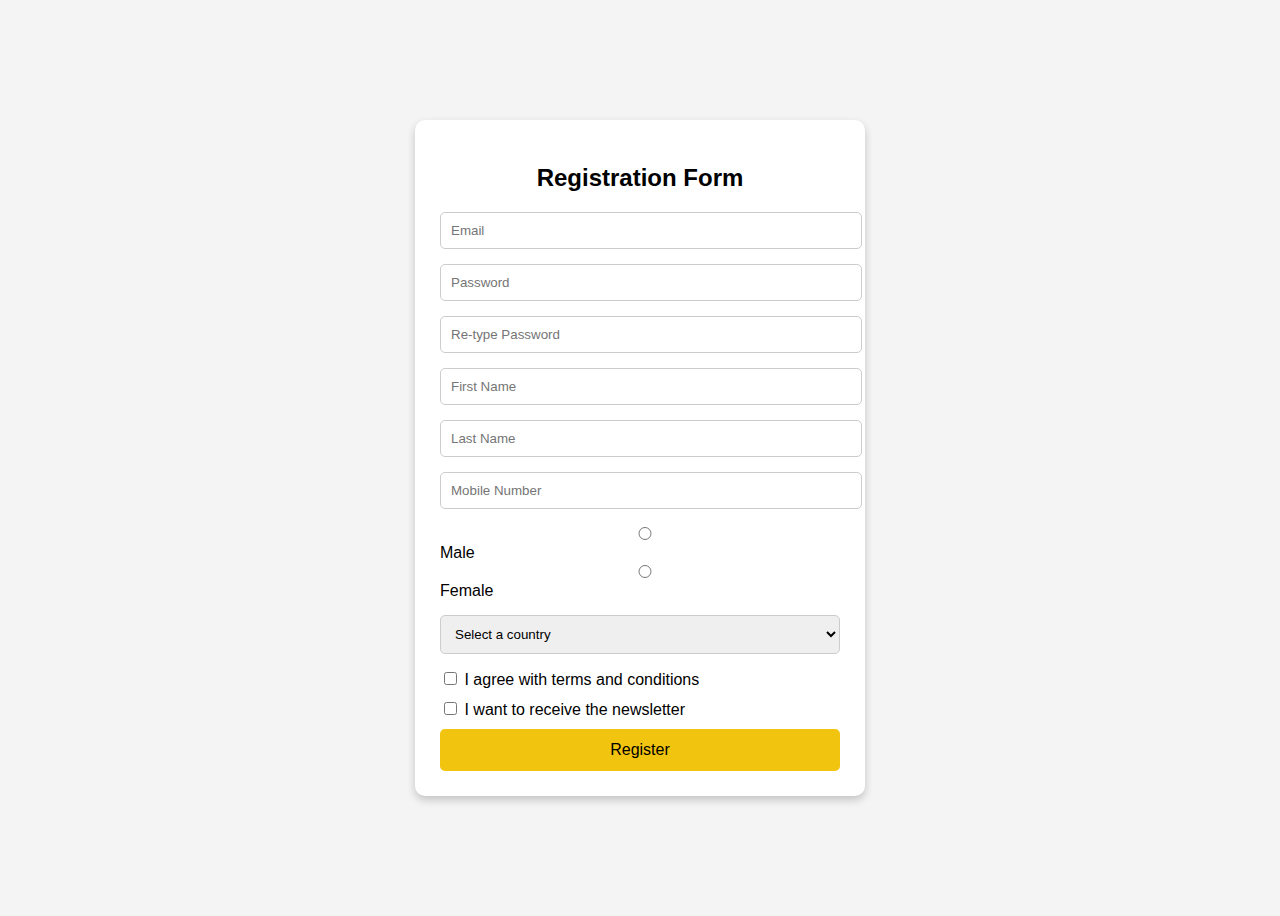
<file: Assesment/Javascript/index.html>
<!DOCTYPE html>
<html lang="en">
<head>
    <meta charset="UTF-8">
    <meta name="viewport" content="width=device-width, initial-scale=1.0">
    <title>Document</title>
    <link rel="stylesheet" href="styles.css">
</head>
<body>
    <div class="container">
    <h2> Registration Form</h2>
    <form id="regForm">
      <div class="form-group">
        <input type="email" id="email" placeholder="Email">
      </div>
      <div class="form-group">
        <input type="password" id="password" placeholder="Password">
      </div>
      <div class="form-group">
        <input type="password" id="repassword" placeholder="Re-type Password">
      </div>
      <div class="form-group">
        <input type="text" id="firstname" placeholder="First Name">
      </div>
      <div class="form-group">
        <input type="text" id="lastname" placeholder="Last Name">
      </div>
      <div class="form-group">
        <input type="text" id="mobile" placeholder="Mobile Number">
      </div>
      <div class="form-group">
        <label>
          <input type="radio" name="gender" value="Male"> Male
        </label>
        <label>
          <input type="radio" name="gender" value="Female"> Female
        </label>
      </div>
      <div class="form-group">
        <select id="country">
          <option value="">Select a country</option>
          <option value="India">India</option>
          <option value="USA">USA</option>
          <option value="UK">UK</option>
        </select>
      </div>
      <div class="checkbox-group">
        <label><input type="checkbox" id="terms"> I agree with terms and conditions</label>
      </div>
      <div class="checkbox-group">
        <label><input type="checkbox" id="newsletter"> I want to receive the newsletter</label>
      </div>
      <button type="submit" class="btn">Register</button>
    </form>
  </div>
    <script src="script.js"></script>
    
</body>
</html>
</file>
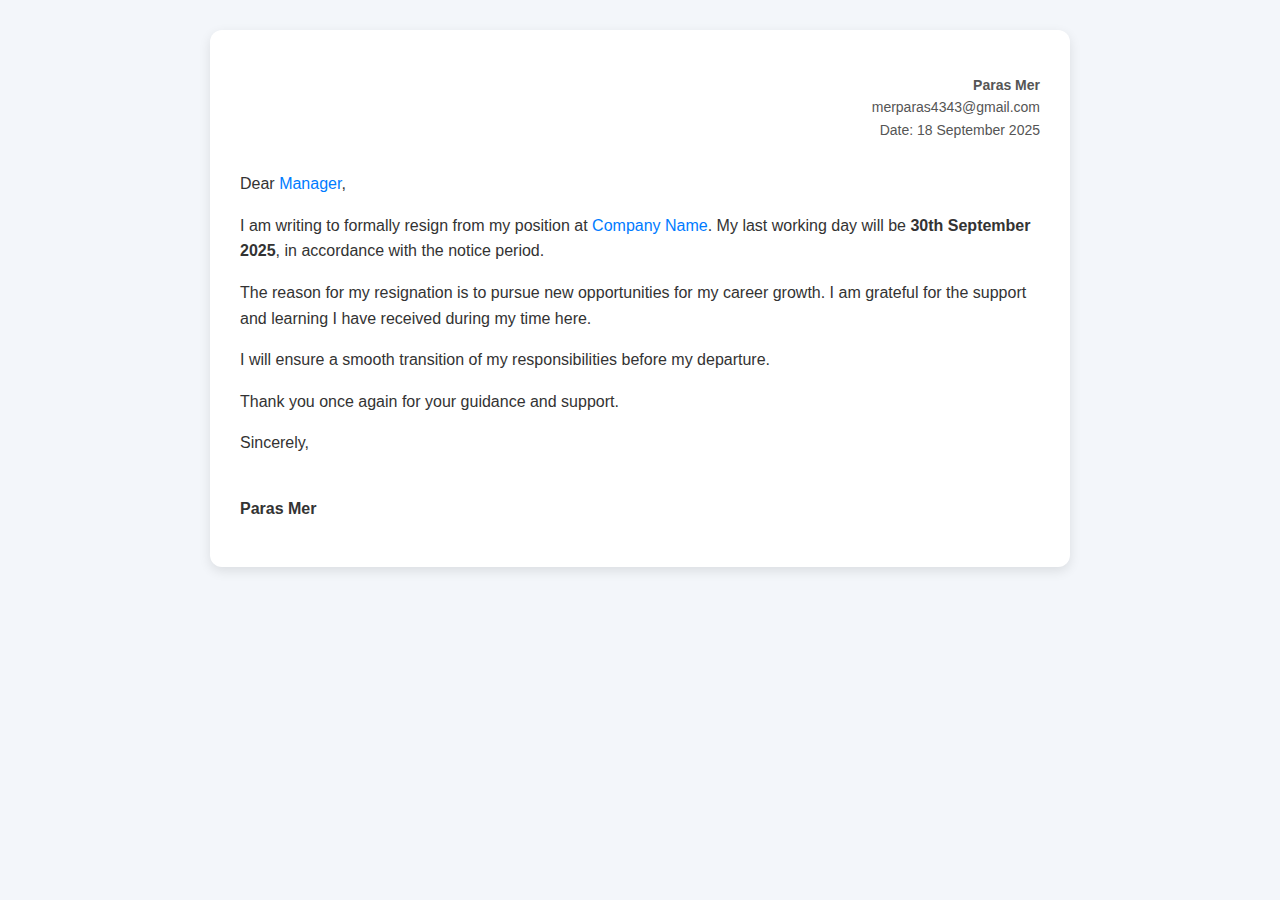
<file: Website-designing/project/Resing Web template/index.html>
<!DOCTYPE html>
<html lang="en">
<head>
  <meta charset="UTF-8">
  <meta name="viewport" content="width=device-width, initial-scale=1.0">
  <title>Resignation Letter Template</title>
  <link rel="stylesheet" href="style.css">
</head>
<body>
  <div class="letter-container">
    <div class="letter-header">
      <p><b>Paras Mer</b><br>
       merparas4343@gmail.com<br>
      Date: 18 September 2025</p>
    </div>

    <div class="letter-body">
      <p>Dear <span class="highlight">Manager</span>,</p>

      <p>I am writing to formally resign from my position at <span class="highlight">Company Name</span>. 
      My last working day will be <b>30th September 2025</b>, in accordance with the notice period.</p>

      <p>The reason for my resignation is to pursue new opportunities for my career growth. 
      I am grateful for the support and learning I have received during my time here.</p>

      <p>I will ensure a smooth transition of my responsibilities before my departure.</p>

      <p>Thank you once again for your guidance and support.</p>

      <p>Sincerely,</p>
      <p class="signature">Paras Mer</p>
    </div>
  </div>
</body>
</html>
</file>
<file: Assesment/Javascript/styles.css>
body {
      font-family: Arial, sans-serif;
      background: #f4f4f4;
      display: flex;
      justify-content: center;
      align-items: center;
      height: 100vh;
    }
    .container {
      background: #fff;
      padding: 25px;
      border-radius: 10px;
      box-shadow: 0 4px 8px rgba(0,0,0,0.2);
      max-width: 400px;
      width: 100%;
    }
    .container h2 {
      text-align: center;
      margin-bottom: 20px;
    }
    .form-group {
      margin-bottom: 15px;
      position: relative;
    }
    .form-group input, 
    .form-group select {
      width: 100%;
      padding: 10px;
      border: 1px solid #ccc;
      border-radius: 5px;
      outline: none;
    }
    .form-group input:focus {
      border-color: #f1c40f;
    }
    .error {
      color: red;
      font-size: 14px;
      margin-top: 5px;
    }
    .btn {
      width: 100%;
      background: #f1c40f;
      border: none;
      padding: 12px;
      font-size: 16px;
      cursor: pointer;
      border-radius: 5px;
    }
    .btn:hover {
      background: #d4ac0d;
    }
    .checkbox-group {
      margin-bottom: 10px;
    }
</file>
<file: Website-designing/project/Resing Web template/style.css>
body {
      font-family: "Segoe UI", Arial, sans-serif;
      background: #f3f6fa;
      margin: 0;
      padding: 0;
      display: flex;
      justify-content: center;
      align-items: flex-start;
      min-height: 100vh;
    }

    .letter-container {
      background: #fff;
      margin: 30px;
      padding: 30px;
      border-radius: 12px;
      box-shadow: 0px 4px 12px rgba(0,0,0,0.1);
      max-width: 800px;
      width: 100%;
      line-height: 1.6;
    }

    .letter-header {
      text-align: right;
      font-size: 14px;
      color: #555;
      margin-bottom: 30px;
    }

    .letter-body {
      font-size: 16px;
      color: #333;
    }

    .letter-body p {
      margin-bottom: 15px;
    }

    .signature {
      margin-top: 40px;
      font-weight: bold;
    }

    .highlight {
      color: #007bff;
    }

    @media(max-width:600px){
      .letter-container {
        padding: 20px;
      }
    }
</file>
